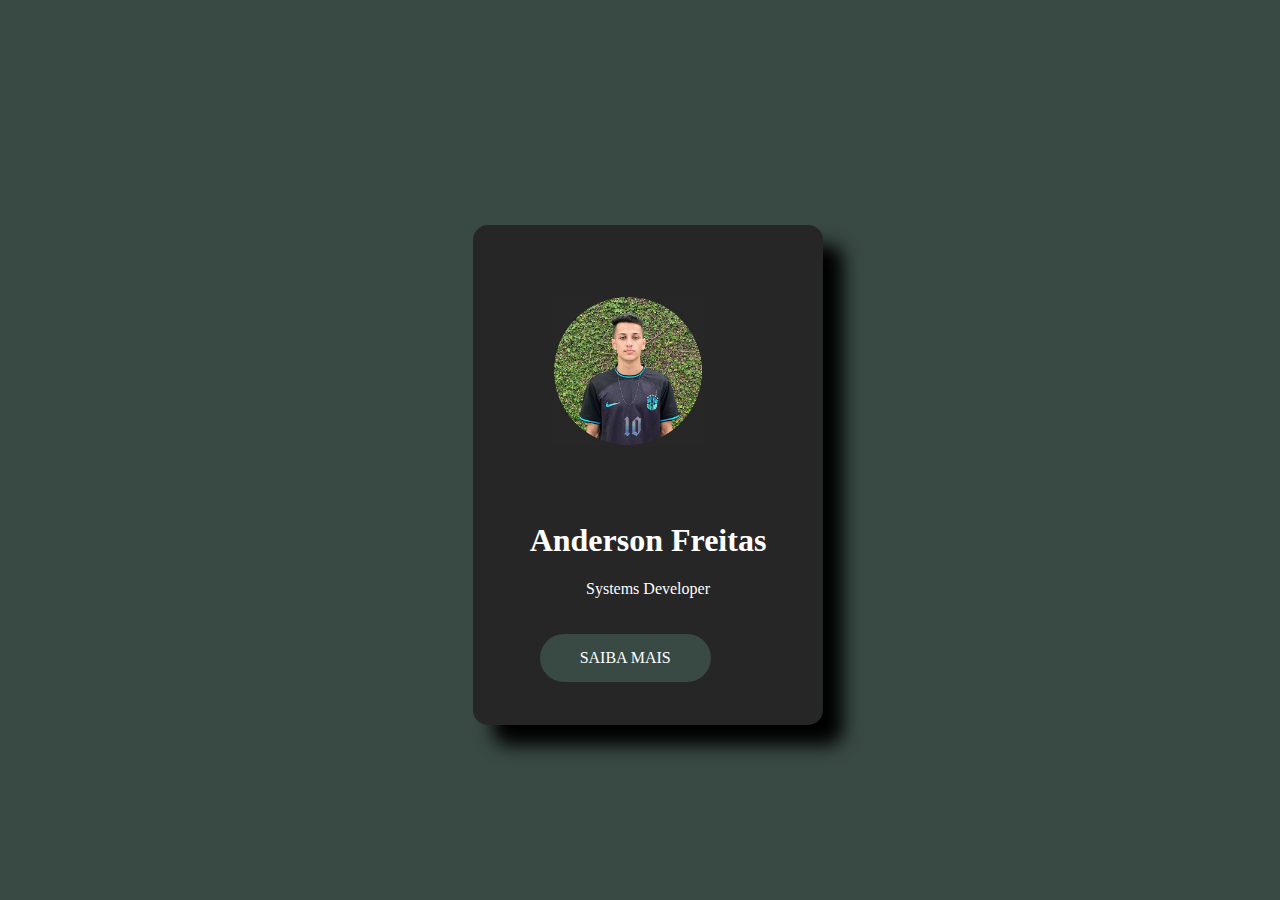
<file: index.html>
<!DOCTYPE html>
<html lang="pt-br">
<head>
    <meta charset="UTF-8">
    <meta http-equiv="X-UA-Compatible" content="IE=edge">
    <meta name="viewport" content="width=device-width, initial-scale=1.0">
    <link rel="stylesheet" type="text/css"  href="style.css">

    <title>Anderson Freitas</title>
</head>
<body>
    <header>

    </header>

    <section class="container">
        <div class="content">
            <img src="imagens/IMG-0202.jpg" alt="perfil">
            <h1>Anderson Freitas</h1>
            <p>Systems Developer</p>
            <a href="#" class="btn btn-white btn-animate">Saiba Mais</a>
        </div>
    
    </section>
</body>
</html>
</file>
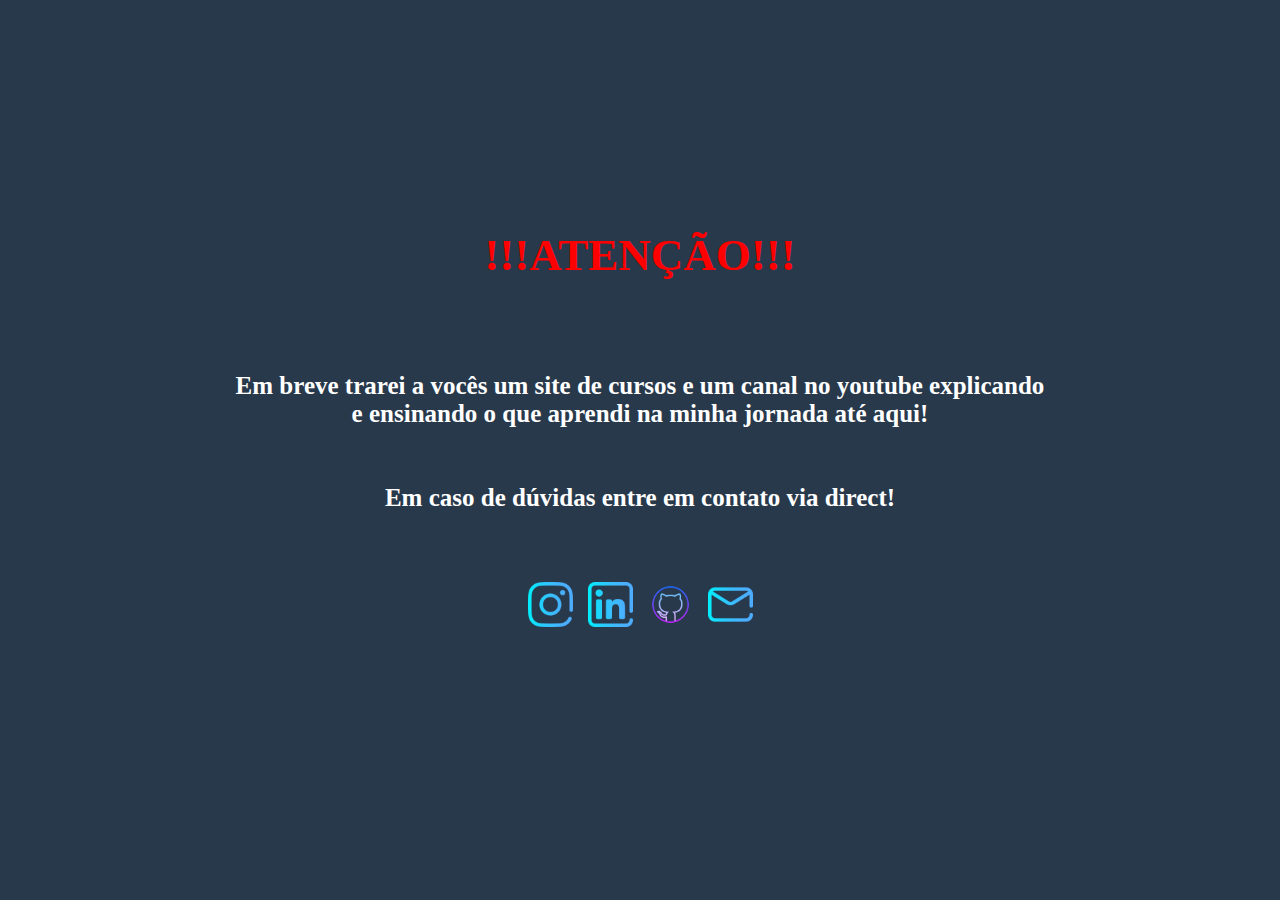
<file: EmBreve.html>
<!DOCTYPE html>
<html lang="pt-br">
<head>
    <meta charset="UTF-8">
    <meta name="viewport" content="width=device-width, initial-scale=1.0">
    <link rell="stylesheet" typr="text/css" href="style.css">
    <title>Em Breve Novidades</title>

    <style>
        body{
            background-color: rgb(40, 57, 75);
        }
        /*nome*/
        .main{
            height: 90vh;
            text-align: center;
            display: flex;
            flex-direction: column;
            justify-content: center;
        }
        .header-container{
            color: rgb(255, 0, 0);
        }
        .header-container__name{
            text-transform: uppercase;
            font-size: 45px;
            margin-bottom: 20px;
        }
        /*infos*/
        .content-container{
            display: flex;
            text-align: left;
            gap: 10px;
            justify-content: center;
            flex-wrap: wrap;
            padding: 50px;
        }
        .info-mais{
            font-size: 25px;
            color: rgb(255, 255, 255);
            text-align: center;
        }
        
        /*link*/
        .contact-container{
            display: flex;
            gap: 15px;
            justify-content: center;
        }

        .contact-container__link{
            display: flex;
            justify-content: center;
        }

        .contact-container__icon{
            width: 45px;
        }
        </style>

</head>
<body>
    <main class="main">
        <section class="header-container">
            <h1 class="header-container__name">!!!Atenção!!!</h1>
        </section>

        <section class="content-container">
            <h2 class="info-mais">Em breve trarei a vocês um site de cursos e um canal no youtube explicando <br> 
                e ensinando o que aprendi na minha jornada até aqui! <br><br><br> Em caso de dúvidas entre em contato via direct!</h2>
        </section>

        <section class="contact-container">
            <a href="https://www.instagram.com/freitas.code/" target="_blank" class="contact-container__link">
                 <img src="imagens/instagram1.png" alt="Instagram" class="contact-container__icon">
             </a>

            
             <a href="https://www.linkedin.com/in/anderson-freitas-633345245/" target="_blank" class="contact-container__link">
                 <img src="imagens/linkedin3.png" alt="Linkedin" class="contact-container__icon">
             </a>
         
             <a href="https://github.com/freitas-anderson" target="_blank" class="contact-container__link">
                 <img src="imagens/github4.png" alt="Github" class="contact-container__icon">
             </a>
 
             <a href="mailto:contatofreitasdev@gmail.com" class="contact-container__link">
                 <img src="imagens/email1.png" alt="Email" class="contact-container__icon">
             </a>
             

         </section>
    </main>
</body>
</html>
</file>
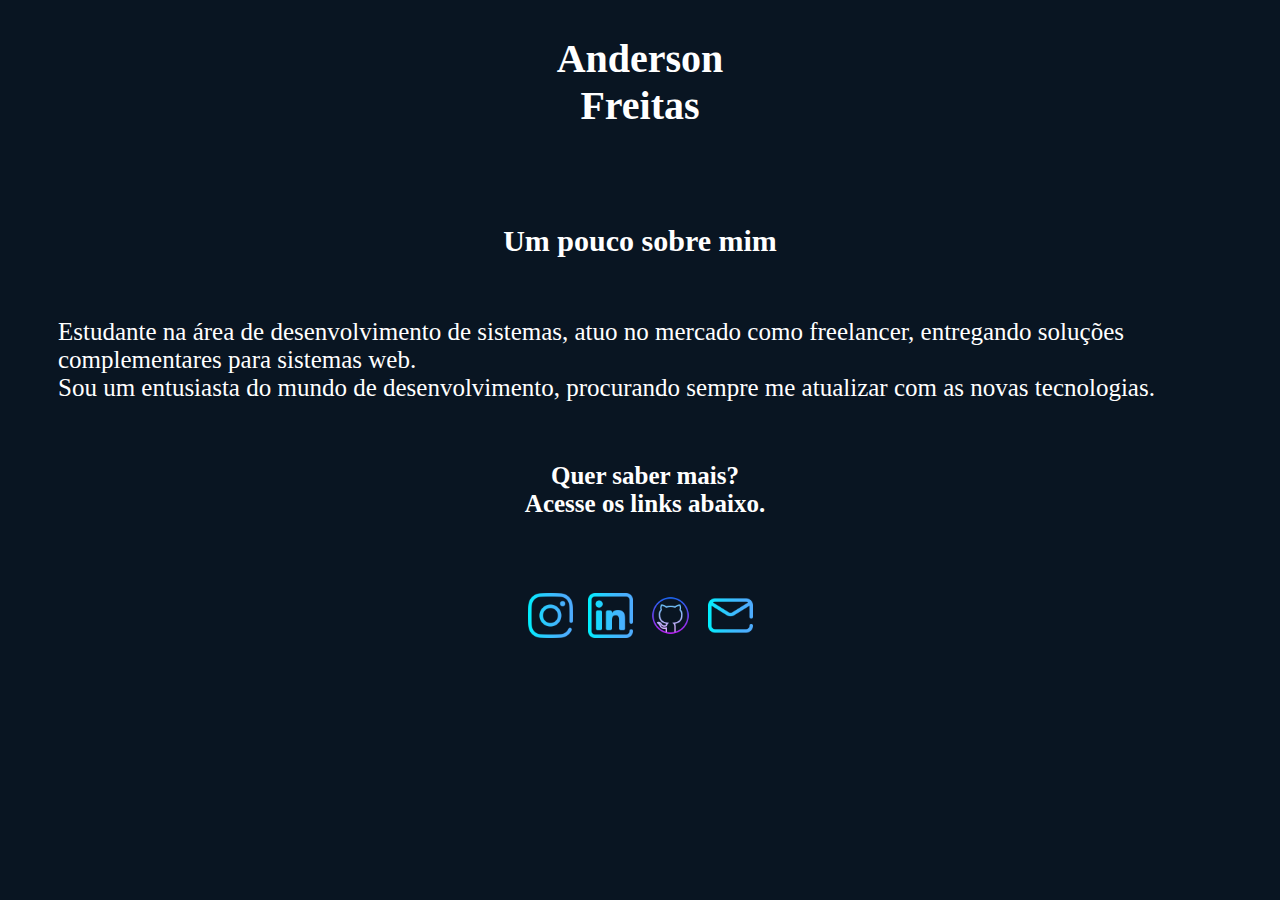
<file: SobreMim.html>
<!DOCTYPE html>
<html lang="pt-br">
<head>
    <meta charset="UTF-8">
    <meta name="viewport" content="width=device-width, initial-scale=1.0">
    <link rell="stylesheet" typr="text/css" href="style.css">
    <title>Sobre Anderson Freitas</title>

    <style>
        body{
            background-color: rgb(9, 21, 34);
        }
        /*nome*/
        .main{
            text-align: center;
            display: flex;
            flex-direction: column;
            justify-content: center;
        }
        .header-container{
            color: white;
        }
        .header-container__name{
            font-size: 40px;
            margin-bottom: 20px;
        }
        /*infos*/
        .content-container{
            display: flex;
            text-align: left;
            gap: 10px;
            justify-content: center;
            flex-wrap: wrap;
            padding: 50px;
        }
        .info-title{
            font-size: 30px;
            color: white;
        }
        .info-description{
            font-size: 25px;
            color: white;
        }
        .info-mais{
            font-size: 25px;
            color: white;
            text-align: center;
        }
        
        /*link*/
        .contact-container{
            display: flex;
            gap: 15px;
            justify-content: center;
        }

        .contact-container__link{
            display: flex;
            justify-content: center;
        }

        .contact-container__icon{
            width: 45px;
        }
        </style>

</head>
<body>
    <main class="main">
        <section class="header-container">
            <h1 class="header-container__name">Anderson <br>Freitas</h1>
        </section>

        <section class="content-container">
            <h2 class="info-title">Um pouco sobre mim</h2>
            <p class="info-description">Estudante na área de desenvolvimento de sistemas, atuo no mercado 
                como freelancer, entregando soluções complementares para sistemas web.<br>
                Sou um entusiasta do mundo de desenvolvimento, procurando sempre 
                me atualizar com as novas tecnologias.
            </p>
            <br><br>
            <h3 class="info-mais">Quer saber mais? <br> Acesse os links abaixo.</h3>
        </section>

        <section class="contact-container">
            <a href="https://www.instagram.com/freitas.code/" target="_blank" class="contact-container__link">
                 <img src="imagens/instagram1.png" alt="Instagram" class="contact-container__icon">
             </a>
         
             <a href="https://www.linkedin.com/in/anderson-freitas-633345245/" target="_blank" class="contact-container__link">
                 <img src="imagens/linkedin3.png" alt="Linkedin" class="contact-container__icon">
             </a>
         
             <a href="https://github.com/freitas-anderson" target="_blank" class="contact-container__link">
                 <img src="imagens/github4.png" alt="Github" class="contact-container__icon">
             </a>
 
             <a href="mailto:contatofreitasdev@gmail.com" class="contact-container__link">
                 <img src="imagens/email1.png" alt="Email" class="contact-container__icon">
             </a>
         </section>
    </main>
</body>
</html>
</file>
<file: style.css>
body{
    width: 100%;
    height: 100px;
    background-color: #394943;

}

.container{
    background-color: #262627;
    width: 350px;
    height: 500px;
    border-radius: 15px;
    display: flex;
    box-shadow: 20px 20px 18px  #000;
    margin: 0 auto;
    margin-top: 25vh;
    justify-content: center;
}


img{
    width: 150px;
    margin: 30% 10% ;
    
}

h1{
    color: #fff;
    margin-top: 1px ;
    text-align: center;
}
p{
    color: #fff;
    margin-top: 0.5px ;
    text-align: center;
}
.btn:link,
.btn:visited {
    margin-left: 10px;
    margin-top: 20px;
    text-transform: uppercase;
    text-decoration: none;
    padding: 15px 40px;
    border-radius: 100px;
    transition: all .2s;
    position: absolute;
}

.btn:hover {
    transform: translateY(-3px);
    box-shadow: 0 10px 20px rgba(0, 0, 0, 0.2);
}

.btn:active {
    transform: translateY(-1px);
    box-shadow: 0 5px 10px rgba(255, 255, 255, 0.842);
}

.btn-white {
    background-color: #394943;
    color: #ffffff;
}

.btn::after {
    content: "";
    display: inline-block;
    height: 100%;
    width: 100%;
    border-radius: 100px;
    position: absolute;
    top: 0;
    left: 0;
    z-index: -1;
    transition: all 0.6s;
}

.btn-white::after {
    background-color: #394943;
}

.btn:hover::after {
    transform: scaleX(1.9) scaleY(1.9);
    opacity: 0;
}

.btn-animated {
    animation: moveInBottom 2s ease-out;
    animation-fill-mode: backwards;
}

@keyframes moveInBottom {
    0% {
        opacity: 0;
        transform: translateY(30px);
    }

    100% {
        opacity: 1;
        transform: translateY(0px);
    }
}
</file>
